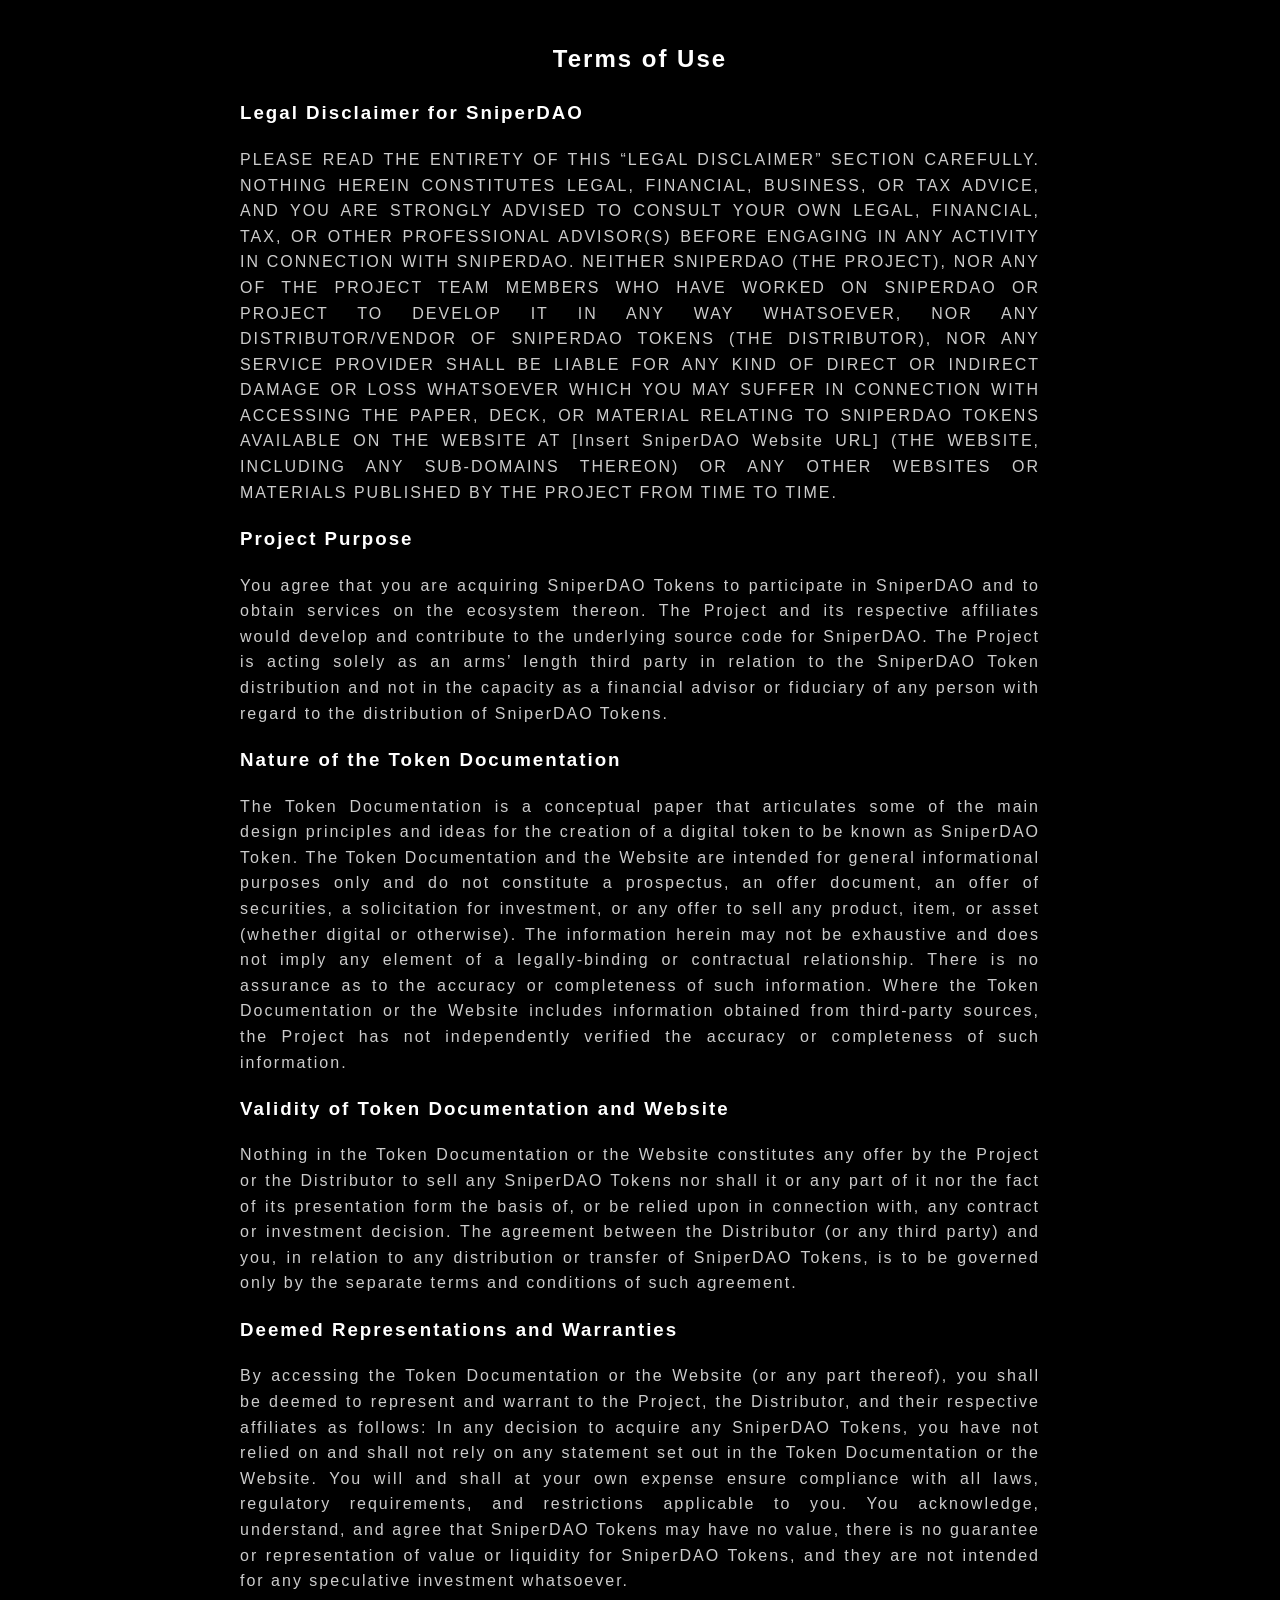
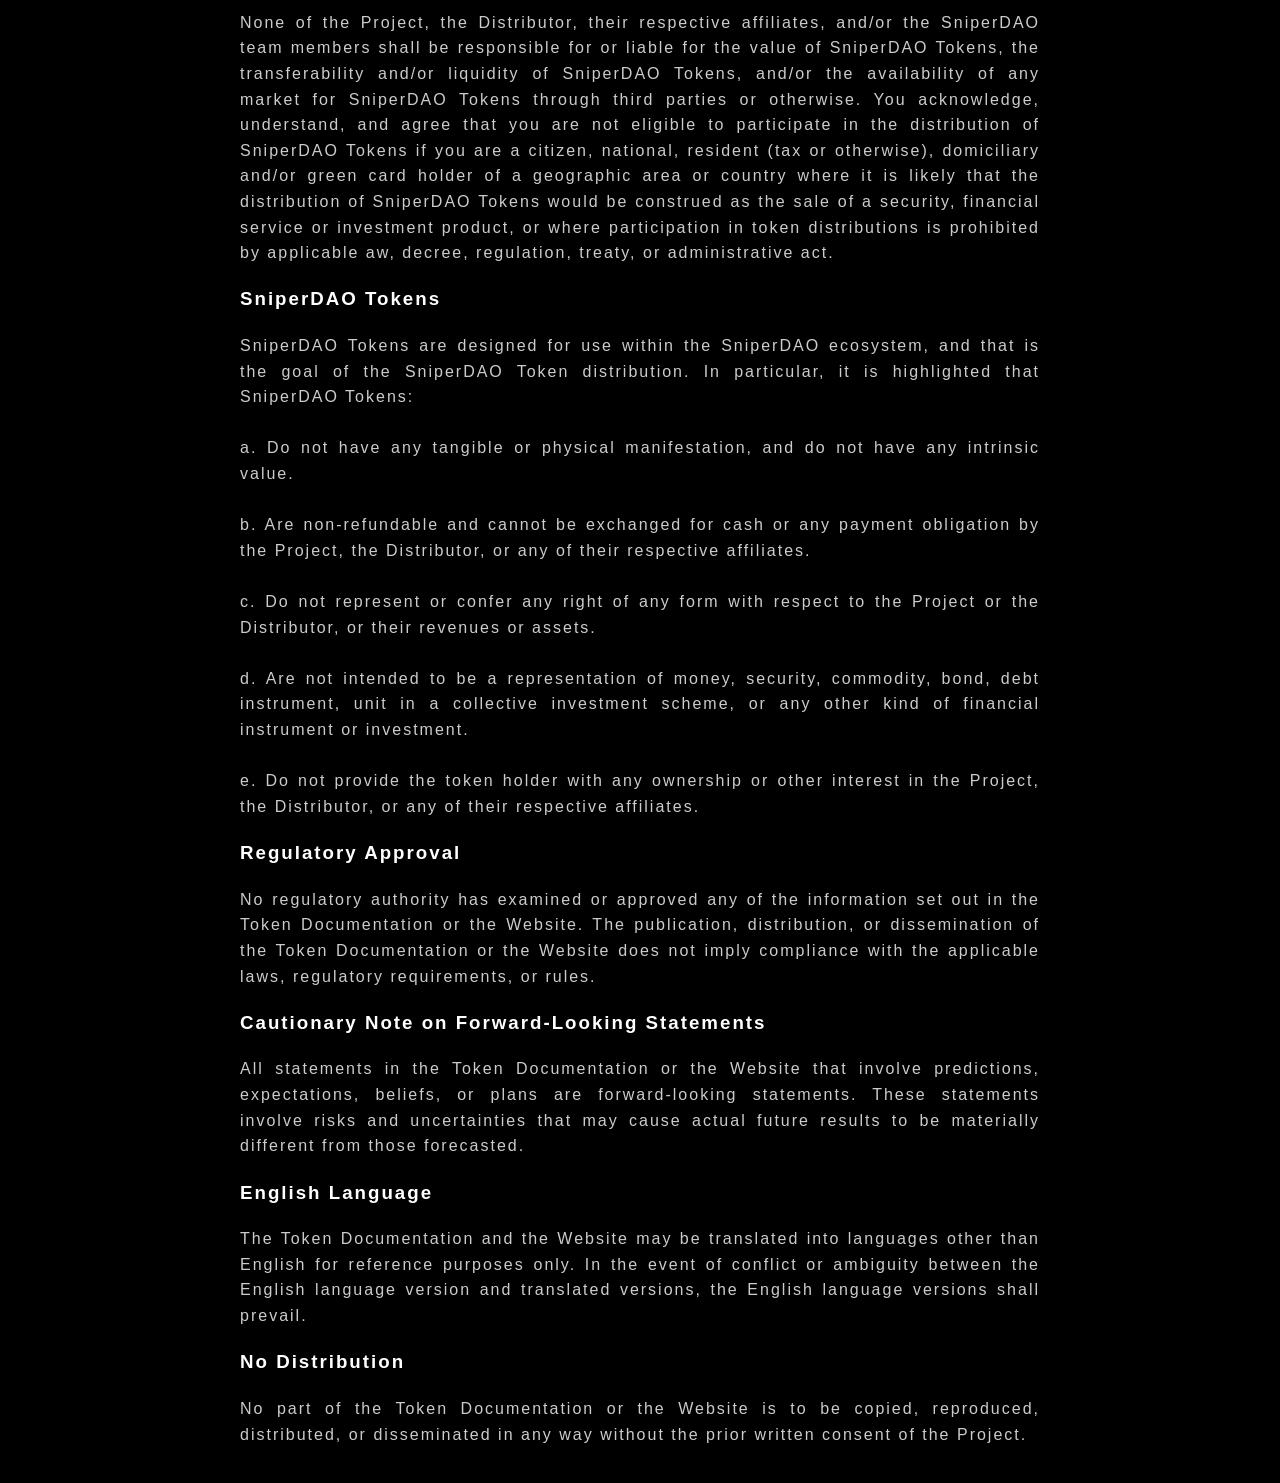
<file: SniperDAO_files/termsofuse.html>
<!DOCTYPE html>
<!-- saved from url=(0036)https://sniperdao.io/termsofuse.html -->
<html lang="en"><head><meta http-equiv="Content-Type" content="text/html; charset=UTF-8">
    
    <title>Terms of Use</title>

    <link rel="icon" type="image/png" href="./logo.png">

    <link rel="stylesheet" href="./termsofuse.css">

    <link href="./css2" rel="stylesheet">

</head>
<body>
    <div class="content">
        <h2>Terms of Use</h2>
        <div class="legal-text">
            <h3>Legal Disclaimer for SniperDAO</h3>
            <p>PLEASE READ THE ENTIRETY OF THIS “LEGAL DISCLAIMER” SECTION CAREFULLY. NOTHING HEREIN CONSTITUTES LEGAL, 
                FINANCIAL, BUSINESS, OR TAX ADVICE, AND YOU ARE STRONGLY ADVISED TO CONSULT YOUR OWN LEGAL, FINANCIAL, 
                TAX, OR OTHER PROFESSIONAL ADVISOR(S) BEFORE ENGAGING IN ANY ACTIVITY IN CONNECTION WITH SNIPERDAO. 
                NEITHER SNIPERDAO (THE PROJECT), NOR ANY OF THE PROJECT TEAM MEMBERS WHO HAVE WORKED ON SNIPERDAO OR 
                PROJECT TO DEVELOP IT IN ANY WAY WHATSOEVER, NOR ANY DISTRIBUTOR/VENDOR OF SNIPERDAO TOKENS (THE DISTRIBUTOR), 
                NOR ANY SERVICE PROVIDER SHALL BE LIABLE FOR ANY KIND OF DIRECT OR INDIRECT DAMAGE OR LOSS WHATSOEVER WHICH 
                YOU MAY SUFFER IN CONNECTION WITH ACCESSING THE PAPER, DECK, OR MATERIAL RELATING TO SNIPERDAO TOKENS 
                AVAILABLE ON THE WEBSITE AT [Insert SniperDAO Website URL] (THE WEBSITE, INCLUDING ANY SUB-DOMAINS THEREON) 
                OR ANY OTHER WEBSITES OR MATERIALS PUBLISHED BY THE PROJECT FROM TIME TO TIME.</p>
    
            <h3>Project Purpose</h3>
            <p>You agree that you are acquiring SniperDAO Tokens to participate in SniperDAO and to obtain services on the 
                ecosystem thereon. The Project and its respective affiliates would develop and contribute to the underlying 
                source code for SniperDAO. The Project is acting solely as an arms’ length third party in relation to the 
                SniperDAO Token distribution and not in the capacity as a financial advisor or fiduciary of any person with 
                regard to the distribution of SniperDAO Tokens.</p>
    
            <h3>Nature of the Token Documentation</h3>
            <p>The Token Documentation is a conceptual paper that articulates some of the main design principles and ideas 
                for the creation of a digital token to be known as SniperDAO Token. The Token Documentation and the Website 
                are intended for general informational purposes only and do not constitute a prospectus, an offer document, 
                an offer of securities, a solicitation for investment, or any offer to sell any product, item, or asset 
                (whether digital or otherwise). The information herein may not be exhaustive and does not imply any element 
                of a legally-binding or contractual relationship. There is no assurance as to the accuracy or completeness 
                of such information. Where the Token Documentation or the Website includes information obtained from 
                third-party sources, the Project has not independently verified the accuracy or completeness of such 
                information.</p>
    
            <h3>Validity of Token Documentation and Website</h3>
            <p>Nothing in the Token Documentation or the Website constitutes any offer by the Project or the Distributor 
                to sell any SniperDAO Tokens nor shall it or any part of it nor the fact of its presentation form the basis 
                of, or be relied upon in connection with, any contract or investment decision. The agreement between the 
                Distributor (or any third party) and you, in relation to any distribution or transfer of SniperDAO Tokens, 
                is to be governed only by the separate terms and conditions of such agreement.</p>
    
            <h3>Deemed Representations and Warranties</h3>
            <p>By accessing the Token Documentation or the Website (or any part thereof), you shall be deemed to represent 
                and warrant to the Project, the Distributor, and their respective affiliates as follows: In any decision to 
                acquire any SniperDAO Tokens, you have not relied on and shall not rely on any statement set out in the Token 
                Documentation or the Website. You will and shall at your own expense ensure compliance with all laws, 
                regulatory requirements, and restrictions applicable to you. You acknowledge, understand, and agree that 
                SniperDAO Tokens may have no value, there is no guarantee or representation of value or liquidity for 
                SniperDAO Tokens, and they are not intended for any speculative investment whatsoever.</p>
    
            <p>None of the Project, the Distributor, their respective affiliates, and/or the SniperDAO team members shall 
                be responsible for or liable for the value of SniperDAO Tokens, the transferability and/or liquidity of 
                SniperDAO Tokens, and/or the availability of any market for SniperDAO Tokens through third parties or 
                otherwise. You acknowledge, understand, and agree that you are not eligible to participate in the 
                distribution of SniperDAO Tokens if you are a citizen, national, resident (tax or otherwise), 
                domiciliary and/or green card holder of a geographic area or country where it is likely that 
                the distribution of SniperDAO Tokens would be construed as the sale of a security, financial 
                service or investment product, or where participation in token distributions is prohibited by applicable 
                aw, decree, regulation, treaty, or administrative act.</p>
    
            <h3>SniperDAO Tokens</h3>
            <p>SniperDAO Tokens are designed for use within the SniperDAO ecosystem, and that is the goal of the SniperDAO Token 
                distribution. In particular, it is highlighted that SniperDAO Tokens: <br><br>
                a. Do not have any tangible or physical manifestation, and do not have any intrinsic value.<br><br> 
                b. Are non-refundable and cannot be exchanged for cash or any payment obligation by the Project, 
                the Distributor, or any of their respective affiliates. <br><br>
                c. Do not represent or confer any right of any form with respect to the Project or the Distributor, 
                or their revenues or assets.<br> <br>
                d. Are not intended to be a representation of money, security, commodity, bond, debt instrument, 
                unit in a collective investment scheme, or any other kind of financial instrument or investment.<br> <br>
                e. Do not provide the token holder with any ownership or other interest in the Project, the Distributor, or any of 
                their respective affiliates.</p>
    
            <h3>Regulatory Approval</h3>
            <p>No regulatory authority has examined or approved any of the information set out in the Token Documentation or 
                the Website. The publication, distribution, or dissemination of the Token Documentation or the Website does not
                 imply compliance with the applicable laws, regulatory requirements, or rules.</p>
    
            <h3>Cautionary Note on Forward-Looking Statements</h3>
            <p>All statements in the Token Documentation or the Website that involve predictions, expectations, beliefs, or 
                plans are forward-looking statements. These statements involve risks and uncertainties that may cause actual 
                future results to be materially different from those forecasted.</p>
    
            <h3>English Language</h3>
            <p>The Token Documentation and the Website may be translated into languages other than English for reference 
                purposes only. In the event of conflict or ambiguity between the English language version and translated 
                versions, the English language versions shall prevail.</p>
    
            <h3>No Distribution</h3>
            <p>No part of the Token Documentation or the Website is to be copied, reproduced, distributed, or disseminated 
                in any way without the prior written consent of the Project.</p>
        </div>
    </div>

</body></html>
</file>
<file: SniperDAO_files/termsofuse.css>
/* Estilos Gerais */
body {
    font-family: orbitron, sans-serif; /* Altere para a fonte usada em sua página principal, se diferente */
    background-color: #000; /* Fundo preto */
    color: #fff; /* Texto branco */
    margin: 0;
    padding: 0;
    line-height: 1.6;
}

/* Estilos para o Conteúdo Principal */
.content {
    width: 80%;
    max-width: 800px; /* Ajuste a largura máxima conforme necessário */
    margin: 0 auto;
    padding: 20px;
    letter-spacing: 2px;
    text-align: left;
}

/* Estilos para Cabeçalhos */
h2 {
    text-align: center;
    margin-bottom: 20px;
    color: #fff;
}

/* Estilos para o Texto Legal */
.legal-text p {
    text-align: justify; /* ou 'justify' para justificar o texto */
    margin-top: 10px;
    color: #ccc;
}

/* Estilos para Links */
a {
    color: #007bff; /* Cor do link */
    text-decoration: none;
}

a:hover {
    color: #0056b3; /* Cor do link ao passar o mouse */
}
</file>
